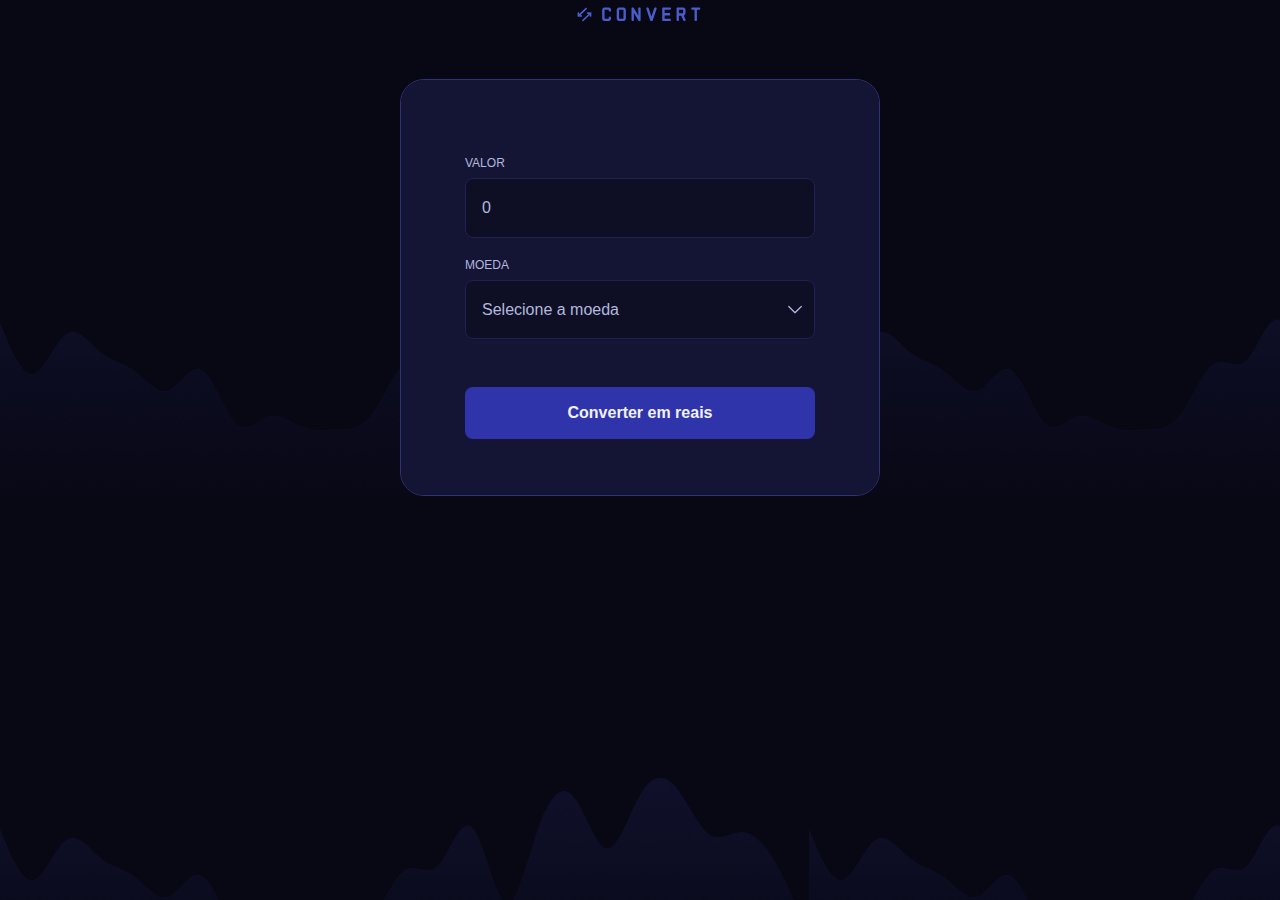
<file: javascript/Convert_Project/index.html>
<!DOCTYPE html>
<html lang="en">
  <head>
    <meta charset="UTF-8" />
    <meta name="viewport" content="width=device-width, initial-scale=1.0" />

    <link rel="preconnect" href="https://fonts.googleapis.com" />
    <link rel="preconnect" href="https://fonts.gstatic.com" crossorigin />

    <link
      href="https://fonts.googleapis.com/css2?family=IBM+Plex+Mono&family=Roboto:wght@400;500;700&display=swap"
      rel="stylesheet"
    />

    <link rel="stylesheet" href="styles.css" />

    <title>Convert</title>
  </head>
  <body>
    <img src="./img/logo.svg" alt="Convert logo" />

    <main>
      <form>
        <label for="amount">valor</label>
        <input type="text" name="amount" id="amount" placeholder="0" required />

        <label for="currency">moeda</label>
        <select name="currency" id="currency" required>
          <option value="" disabled selected hidden>Selecione a moeda</option>
          <option value="USD">Dólar Americano</option>
          <option value="EUR">Euro</option>
          <option value="GBP">Libra Esterlina</option>
        </select>

        <button type="submit">Converter em reais</button>
      </form>

      <footer>
        <span id="description">US$ 1 = R$ 4,86</span>
        <h1 id="result">486,00 Reais</h1>
      </footer>
    </main>
    <script src="scripts.js"></script>
  </body>
</html>
</file>
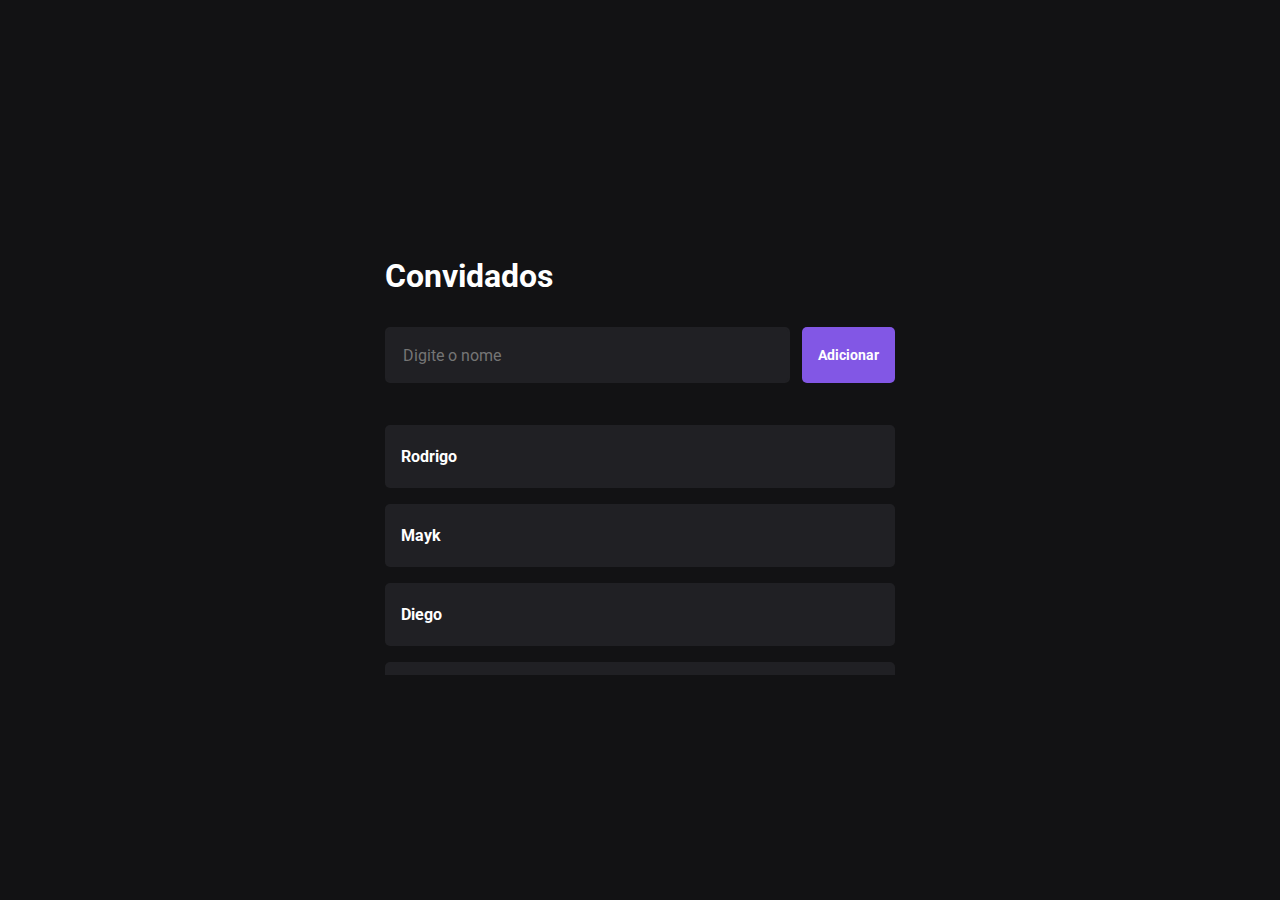
<file: javascript/DOM/index.html>
<!DOCTYPE html>
<html lang="en">
  <head>
    <meta charset="UTF-8" />
    <meta name="viewport" content="width=device-width, initial-scale=1.0" />

    <link rel="stylesheet" href="styles.css" />

    <title>Aulas de Javascript</title>
  </head>
  <body>
    <main>
      <h1>Convidados</h1>

      <form>
        <input type="text" placeholder="Digite o nome" id="name" />
        <button type="submit" id="btn" class="button">Adicionar</button>
      </form>

      <ul>
        <li id="guest-1" class="guest">
          <span>Rodrigo</span>
        </li>

        <li id="guest-2" class="guest">
          <span>Mayk</span>
        </li>

        <li id="guest-2" class="guest">
          <span>Diego</span>
        </li>

        <li id="guest-2" class="guest">
          <span>Tamires</span>
        </li>

        <li id="guest-2" class="guest">Lara</li>

        <li id="guest-2" class="guest">
          <span>Vini</span>
        </li>
        <li id="guest-2" class="guest">
          <span>Rennan</span>
        </li>
      </ul>
    </main>

    <script src="script.js"></script>
  </body>
</html>
</file>
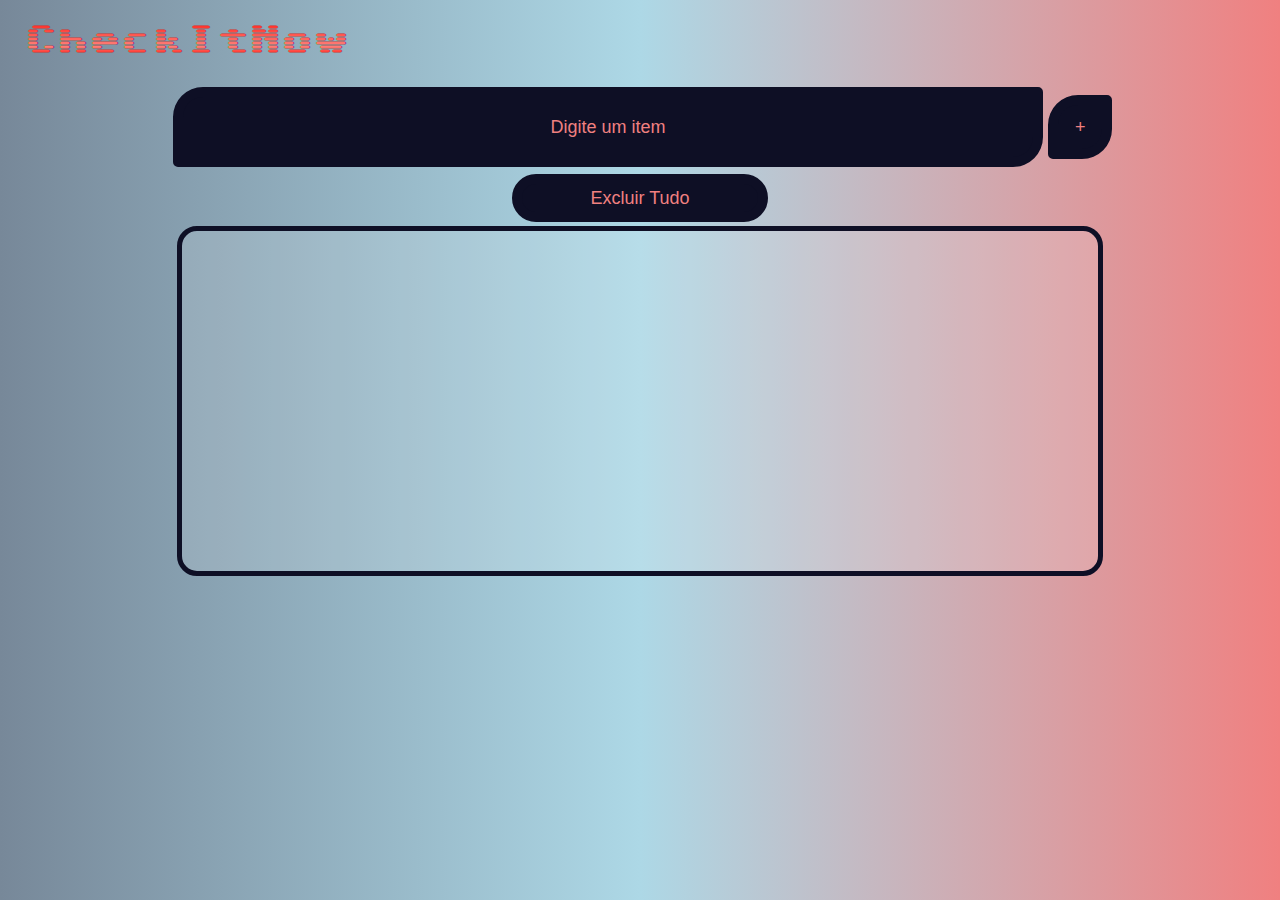
<file: javascript/Lista_De_Compras/index.html>
<html lang="en">
<head>
    <meta charset="UTF-8">
    <meta name="viewport" content="width=device-width, initial-scale=1.0">
    <link  rel="stylesheet" href="style.css">
    <link rel="stylesheet" href="https://fonts.googleapis.com/css2?family=Material+Symbols+Outlined:opsz,wght,FILL,GRAD@24,400,0,0&icon_names=add" />
    <link rel="stylesheet" href="https://fonts.googleapis.com/css2?family=Material+Symbols+Outlined:opsz,wght,FILL,GRAD@24,400,0,0&icon_names=delete" />    
    <title>Lista de Compras</title>
</head>
<body>
    <div class="cabeçalho">
        <div class="name">
            <h1>CheckItNow</h1>
        </div>
    </div>
    <div class="conteiner">
        <div class="list">
            <form class="input">
                <input type="text" class="NovosItens" placeholder="Digite um item" required>
                <input type="submit" class="submit" value="+">
            </form>
            <input type="submit" class="delete" value="Excluir Tudo">
            <ul>
                <!--
                <li class="itens">
                    <label class="switch">
                        <input type="checkbox" class="checkBox">
                        <span class="slider round"></span>
                    </label>
                    <span class="item">Suco de Laranja</span>
                    <span class="material-symbols-outlined">
                        delete
                    </span>
                </li>
                -->
            </ul>
        </div>
        
    </div>

        
    <script src="script.js"></script>
</body>
</html>
</file>
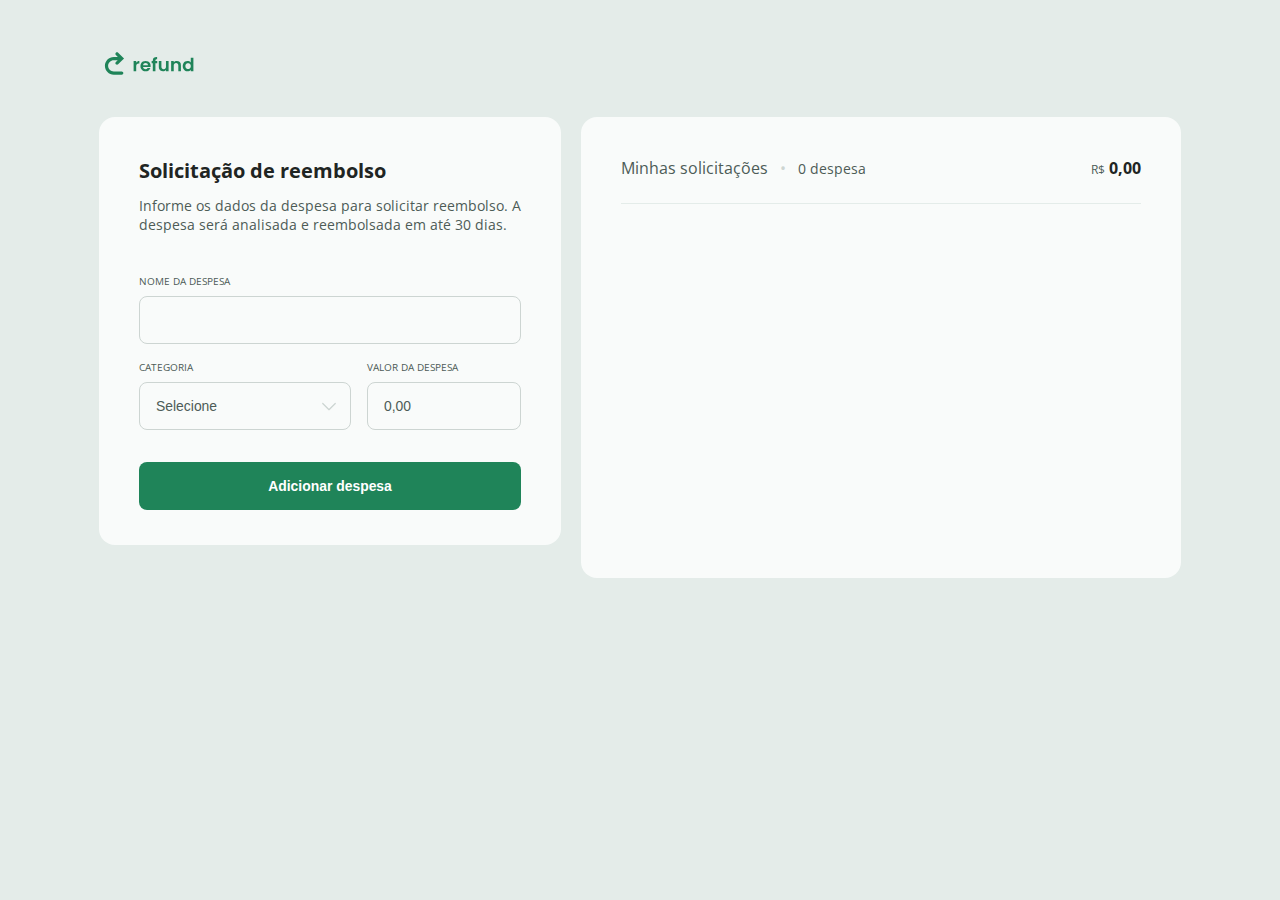
<file: javascript/refund_project/index.html>
<!DOCTYPE html>
<html lang="en">
  <head>
    <meta charset="UTF-8" />
    <meta name="viewport" content="width=device-width, initial-scale=1.0" />

    <link rel="preconnect" href="https://fonts.googleapis.com" />
    <link rel="preconnect" href="https://fonts.gstatic.com" crossorigin />

    <link
      href="https://fonts.googleapis.com/css2?family=Open+Sans:wght@400;600;700&display=swap"
      rel="stylesheet"
    />

    <link rel="stylesheet" href="styles.css" />

    <title>Refund</title>
  </head>

  <body>
    <main>
      <img src="./img/logo.svg" alt="Convert logo" class="logo" />

      <section>
        <form>
          <h1>Solicitação de reembolso</h1>
          <p>
            Informe os dados da despesa para solicitar reembolso. A despesa será
            analisada e reembolsada em até 30 dias.
          </p>

          <fieldset>
            <legend>Nome da despesa</legend>
            <input type="text" id="expense" name="expense" required />
          </fieldset>

          <div class="inputs-row">
            <fieldset>
              <legend>Categoria</legend>
              <select id="category" name="category" required>
                <option value="" disabled selected hidden>Selecione</option>
                <option value="food">Alimentação</option>
                <option value="accommodation">Hospedagem</option>
                <option value="services">Serviços</option>
                <option value="transport">Transporte</option>
                <option value="others">Outros</option>
              </select>
            </fieldset>

            <fieldset>
              <legend>Valor da despesa</legend>
              <input
                type="text"
                name="amount"
                id="amount"
                placeholder="0,00"
                required
              />
            </fieldset>
          </div>

          <button type="submit">Adicionar despesa</button>
        </form>

        <aside>
          <header>
            <p>
              Minhas solicitações <i>&bullet;</i>
              <span>0 despesa</span>
            </p>
            <h2><small>R$</small>0,00</h2>
          </header>

          <ul>
            <!--
            <li class="expense">
              <img src="./img/food.svg" alt="Ícone de tipo da despesa" />

              <div class="expense-info">
                <strong>Almoço</strong>
                <span>Alimentação</span>
              </div>

              <span class="expense-amount"><small>R$</small>1.420,57</span>

              <img src="./img/remove.svg" alt="remover" class="remove-icon" />
            </li>
            -->
          </ul>
        </aside>
      </section>
    </main>
    <script src="script.js"></script>
  </body>
</html>
</file>
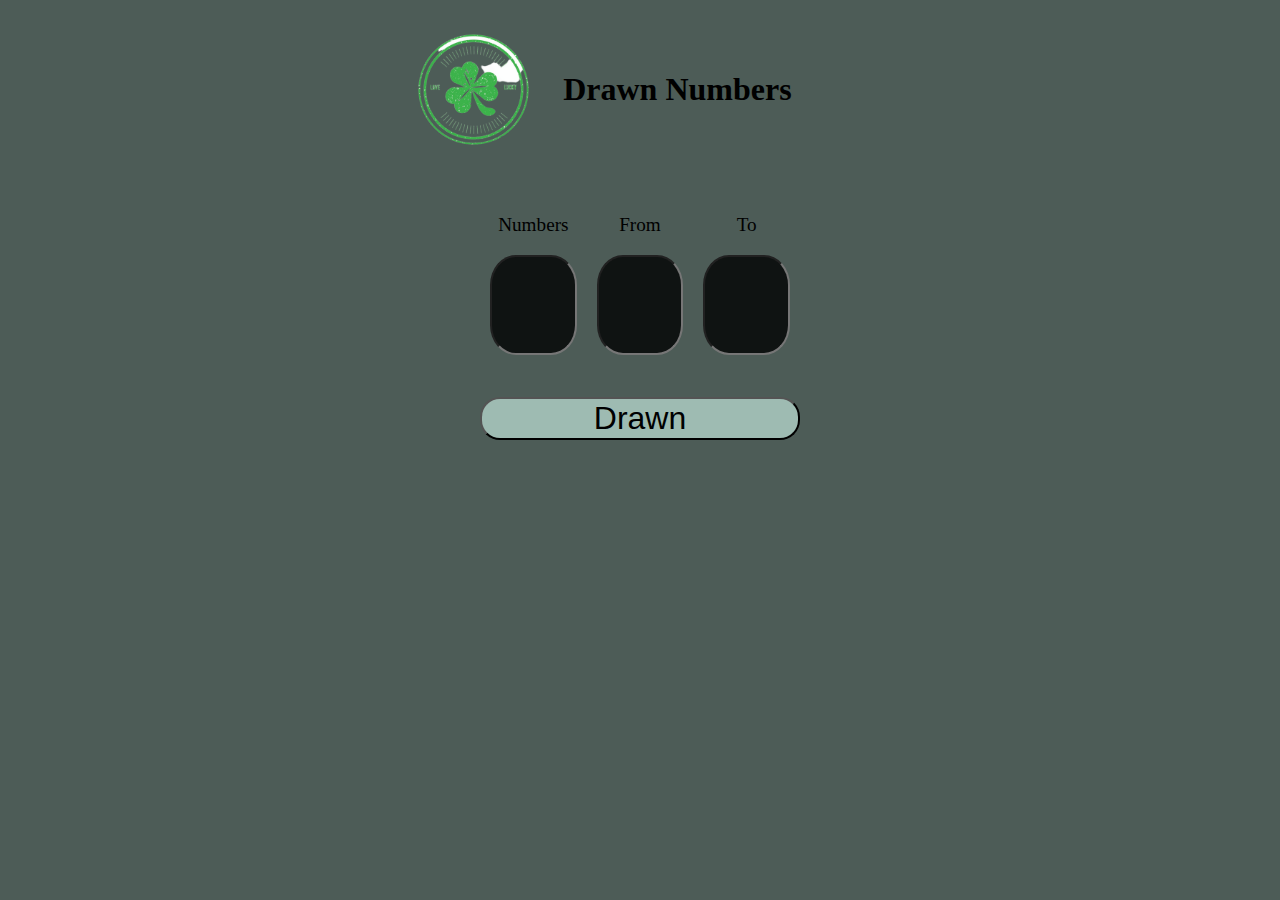
<file: javascript/sortedNumbers/index.html>
<html lang="en">
<head>
    <meta charset="UTF-8">
    <meta name="viewport" content="width=device-width, initial-scale=1.0">
    <link href="style.css" rel="stylesheet">
    <title>Sorteador de Números</title>
</head>
<body>
    <div class="conteiner">
        <div class="title">
            <img id="img" src="img/ilustracao-de-st-patrick-dia.png" alt="clover icon">
            <h1>Drawn Numbers</h1>
            
        </div>
        <div class="footer">
            <fieldset>
                <form>
                    <div class="numbers_block">
                        <div class="titleButton">
                            <p>Numbers</p>
                            <input type="number" id="numbers" class="number" required>
                        </div>
                        <div class="titleButton">
                            <p>From</p>
                            <input type="number" id="from" class="number" required>
                        </div>
                        <div class="titleButton">
                            <p>To</p>
                            <input type="number" id="to" class="number" required>
                        </div>
                    </div>
                    <input type="submit" class="submit" value="Drawn">
                </form>
            </fieldset>
            
        </div>
        <footer class="appear">
            <span></span>
        </footer>
    </div>
    <script src="scripts.js"></script>
</body>
</html>
</file>
<file: javascript/Convert_Project/styles.css>
* {
  margin: 0;
  padding: 0;
  box-sizing: border-box;
}

:root {
  font-family: "Inter", sans-serif;
  font-size: 16px;
}

::-webkit-scrollbar {
  width: 8px;
}

::-webkit-scrollbar-track {
  background-color: #1f2151;
}

::-webkit-scrollbar-thumb {
  background-color: #2f3279;
}

body {
  width: 100%;
  height: auto;

  background-image: url("./img/bg.png");
  background-size: contain;

  display: flex;
  align-items: center;
  justify-content: center;
  flex-direction: column;

  gap: 3.12rem;

  color: #f1f2f6;
}

main {
  width: 480px;
  border-radius: 1.5rem;

  border: 1px solid #2f3279;
  overflow-y: hidden;
  margin-bottom: 10px;
}

form {
  background-color: #141534;

  display: flex;
  flex-direction: column;

  padding: 3.5rem 4rem;
}

label {
  font-size: 0.75rem;
  color: #b2b8de;
  text-transform: uppercase;
  margin-bottom: 0.5rem;
  margin-top: 1.25rem;
}

input,
select {
  outline: 0;

  color: #f1f2f6;
  border: 1px solid #1f2151;
  border-radius: 0.5rem;

  background-color: #0e0f25;
  padding: 1.25rem 1rem;

  font-family: "Inter", sans-serif;
  font-size: 1rem;
}

select {
  -moz-appearance: none;
  -webkit-appearance: none;
  appearance: none;

  background: url("./img/chevron-down.svg") no-repeat;
  background-position: calc(100% - 0.75rem) center !important;
  background-color: #0e0f25;

  cursor: pointer;
  font-size: 1rem;
}

input::placeholder,
select:invalid,
option {
  color: #b2b8de;
}

input:focus,
select:focus {
  border: 1px solid #4a5dcd;
}

button {
  height: 3.25rem;

  background-color: #2f34ab;

  border: none;
  border-radius: 0.5rem;

  color: #f1f2f6;

  font-family: "Inter", sans-serif;
  font-size: 1rem;
  font-weight: 600;
  cursor: pointer;
  transition: background-color 0.2s;

  margin-top: 3rem;
  outline: 0;
}

button:hover {
  background-color: #4a5dcd;
}

button:focus {
  outline: 1.5px solid #4a5dcd;
}

footer {
  background-color: #1f2151;
  padding: 2.5rem;
  max-height: 196px;

  text-align: center;
  display: none;

  overflow-y: scroll;
}

.show-result {
  display: block;
}

footer span {
  color: #7d8dec;
  font-size: 1rem;
  font-family: "IBM Plex Mono", monospace;
  margin-bottom: 0.5rem;
  line-height: 1.25rem;
}

footer h1 {
  color: #f1f2f6;
  font-weight: 700;
  font-size: 2rem;
  line-height: 3rem;
  word-break: break-all;
}
</file>
<file: javascript/DOM/styles.css>
@import url("https://fonts.googleapis.com/css2?family=Roboto:wght@400;700&display=swap");

* {
  margin: 0;
  padding: 0;
  box-sizing: border-box;
}

::-webkit-scrollbar {
  width: 4px;
}

::-webkit-scrollbar-track {
  background-color: #121214;
}

::-webkit-scrollbar-thumb {
  background-color: #8234e9;
}

body {
  width: 100vw;
  height: 100vh;
  background-color: #121214;

  display: flex;
  justify-content: center;
  align-items: center;
  flex-direction: column;

  font-family: "Roboto", sans-serif;

  padding: 32px;
}

h1,
h2 {
  color: #fff;
  margin: 32px 0;
}

form {
  min-width: 510px;
  display: flex;
  gap: 12px;
}

input {
  flex: 1;
  height: 56px;
  border-radius: 5px;
  border: 2px solid #202024;
  background-color: #202024;
  padding: 16px;
  color: #fff;
  font-size: 16px;

  font-family: "Roboto", sans-serif;
}

input:focus {
  outline: 0;
  border-color: #8234e9;
}

input:disabled {
  opacity: 0.5;
}

button {
  cursor: pointer;
}

.button {
  height: 56px;
  background-color: #8257e5;
  border-radius: 5px;
  border: none;
  color: #fff;
  font-size: 14px;
  font-weight: bold;

  padding: 0 16px;
  transition: background-color 0.2s;

  font-family: "Roboto", sans-serif;
}

.button:hover {
  background-color: #633bbc;
}

ul {
  list-style-type: none;
  margin-top: 42px;

  overflow-y: scroll;
  max-height: 250px;
}

.guest {
  color: #fff;
  font-size: 16px;
  background-color: #202024;

  margin-bottom: 16px;
  padding: 22px 16px;
  border-radius: 5px;

  font-family: "Roboto", sans-serif;
  font-weight: bold;

  display: flex;
  justify-content: space-between;
}

.button-icon {
  background: none;
  border: none;
  color: #555;

  transition: color 0.2s;
}

.button-icon:hover {
  color: #999;
}

@media (max-width: 420px) {
  form {
    flex-direction: column;
    min-width: 0;
  }
}

.input-error,
.input-error:focus {
  border-color: #e21a43;
}
</file>
<file: javascript/Lista_De_Compras/style.css>
@import url('https://fonts.googleapis.com/css2?family=Lexend+Giga:wght@100..900&family=Sixtyfour+Convergence&display=swap');
body{
    width: 100%;
    height: auto;
    margin: 0;
    padding: 0;
    background-image: linear-gradient(to right,lightslategrey,  lightblue, lightcoral);

}
h1{
    margin: 25px;
    display: flex;
    font-family: "Sixtyfour Convergence", serif;
    font-optical-sizing: auto;
    font-weight: 400;
    font-style: normal;
    font-variation-settings:
    "BLED" 0,
    "SCAN" 0,
    "XELA" 0,
    "YELA" 0;
}
.cabeçalho{
    width: 100%;
    height: auto;
    display: flex;
    flex-direction: row;
    justify-content: flex-start;
    align-items: center;
}


.conteiner{
    width: 100%;
    height: auto;

}

.list{
    width: 100%;
    height: auto;
    display: flex;
    flex-direction: column;
    justify-content: center;
    align-items: center;


}
.input{
    width: 100%;
    display: flex;
    flex-direction: row;
    justify-content: center;
    align-items: center;
    margin: 0;
    
}

.NovosItens{
    width: 68%;
    height: 5rem;
    border-radius: 30px 5px;
    border-width: 10px;
    border-style: solid;
    border-color: #0e0f25;
    margin: 5px; 
    text-align: center;
    font-size: large;
    color: lightcoral;
    background-color: #0e0f25;
}
.NovosItens::placeholder{
    color: lightcoral;
}

.submit{
    width: 5%;
    height: 4rem;
    border-radius: 30px 5px;
    border-width: 10px;
    border-style: solid;
    border-color: #0e0f25;
    text-align: center;
    font-size: large;
    color: lightcoral;
    background-color: #0e0f25;
}

ul{
    width: 70%;
    height: 20rem;
    list-style: none;
    display: flex;
    flex-direction: column;
    align-items: center;
    justify-content: flex-start;
    padding: 10px;
    margin: 2px;
    border-style: solid;
    border-width: 5px;
    border-radius: 20px 20px;
    border-color: #0e0f25;
    background-color: rgba(255, 255, 255, 0.13);
    overflow-y: scroll;

}

.item{
    font-size: larger;
    font-weight: bolder;
    font-family: "Lexend Giga", serif;
    font-optical-sizing: auto;
    font-weight: 900;
    font-style: normal;
}

.itens{
    width: 100%;
    display: flex;
    padding-top: 5px;
    flex-direction: row;
    justify-content: space-between;
    align-items: center;
    
}

.switch {
    position: relative;
    display: inline-block;
    width: 60px;
    height: 34px;
}
  
.switch input {
    opacity: 0;
    width: 0;
    height: 0;
}

.slider {
    position: absolute;
    cursor: pointer;
    top: 0;
    left: 0;
    right: 0;
    bottom: 0;
    background-color: lightslategray;
    transition: .4s;
}
  
.slider::before {
    position: absolute;
    content: "";
    height: 26px;
    width: 26px;
    left: 4px;
    bottom: 4px;
    background-color: black;
    transition: .4s;
}
  
.checkBox:checked + .slider { 
background-color:   lightcoral;
}
  
.checkBox:focus + .slider {
    box-shadow: 0 0 1px lightcoral;
  }
  
.checkBox:checked + .slider::before {
    transform: translateX(26px);
  }
.slider.round {
    border-radius: 34px;
  }
  
.slider.round::before {
    border-radius: 50%;
  }



ul::-webkit-scrollbar{
    width: 4px;
}

ul::-webkit-scrollbar-track {
    background-color: #12121400;
  }
  
ul::-webkit-scrollbar-thumb {
    background-color: lightcoral;
}

.delete{
    width: 20%;
    height: 3rem;
    border-radius: 30px 30px;
    border-width: 10px;
    border-style: solid;
    border-color: #0e0f25;
    text-align: center;
    font-size: large;
    color: lightcoral;
    background-color: #0e0f25;
    margin: 2px;
}

.material-symbols-outlined:hover{
    cursor: pointer;
}
</file>
<file: javascript/refund_project/styles.css>
* {
  margin: 0;
  padding: 0;
  box-sizing: border-box;
}

:root {
  font-family: "Open Sans", sans-serif;
  font-size: 16px;
}

::-webkit-scrollbar {
  width: 0.5rem;
}

::-webkit-scrollbar-track {
  background-color: transparent;
}

::-webkit-scrollbar-thumb {
  background: #e4ece9;
}

body {
  width: 100%;
  height: 100vh;

  background-color: #e4ece9;

  display: flex;
  flex-direction: column;
  align-items: center;

  color: #1f2523;
}

.logo {
  margin: 3rem 0 2rem;
}

main section {
  display: flex;
  flex: 1;
  gap: 1.25rem;
  padding-bottom: 2rem;
}

form {
  background-color: #f9fbfa;
  border-radius: 1rem;
  padding: 2.5rem;
  max-width: 462px;

  display: flex;
  flex-direction: column;
}

form h1 {
  font-size: 1.25rem;
}

form p {
  font-size: 0.87rem;
  color: #4d5c57;
  margin: 0.75rem 0 2.5rem;
}

fieldset {
  border: none;
  display: flex;
}

fieldset legend {
  text-transform: uppercase;
  font-size: 0.62rem;
  color: #4d5c57;
  margin-bottom: 0.5rem;
}

fieldset:focus-within legend {
  color: #1f8459;
  font-weight: 700;
}

input,
select {
  flex: 1;
  height: 3rem;
  border-radius: 0.5rem;
  border: 1px solid #cdd5d2;
  padding: 0 1rem;
  font-size: 0.87rem;
  color: #1f2523;
  background-color: transparent;
  outline: none;
}

select {
  appearance: none;
  background-image: url(img/chevron-down.svg);
  background-repeat: no-repeat;
  background-position: right 0.7rem top 50%;
  background-size: 1.25rem auto;
}

input::placeholder,
select:invalid {
  color: #4d5c57;
}

input:focus,
select:focus {
  border: 1.5px solid #1f8459;
}

.inputs-row {
  display: flex;
  flex: 1;

  gap: 1rem;
  margin-top: 1rem;
}

.inputs-row fieldset:first-child {
  flex: 1;
}

.inputs-row fieldset:last-child input {
  max-width: 154px;
}

form button {
  height: 3rem;
  border-radius: 0.5rem;
  border: none;
  font-size: 0.87rem;
  color: #ffffff;
  background-color: #1f8459;
  font-weight: 700;
  padding: 1rem 1.25rem;
  cursor: pointer;

  transition: background-color 0.2s;
}

button:hover {
  background-color: #2cb178;
}

form button:last-child {
  margin-top: 2rem;
}

aside {
  background-color: #f9fbfa;
  border-radius: 1rem;
  padding: 2.5rem;
  max-width: 462px;

  min-width: 600px;
}

aside header {
  display: flex;
  justify-content: space-between;

  border-bottom-width: 1px;
  border-bottom-style: solid;
  border-bottom-color: #e4ece9;
  padding-bottom: 1.5rem;
  margin-bottom: 1.5rem;
}
aside header p {
  color: #4d5c57;
  font-weight: 400;
  font-size: 1rem;
}

aside header p span {
  color: #4d5c57;
  font-weight: 400;
  font-size: 0.87rem;
}

aside header p i {
  color: #cdd5d2;
  margin: 0 0.5rem;
  font-style: normal;
}

aside header h2 {
  font-size: 1rem;
  color: #1f2523;
}

aside header small {
  color: #4d5c57;
  font-weight: 400;
  font-size: 0.75rem;
  margin-right: 0.25rem;
}

aside ul {
  list-style: none;
  display: flex;
  flex-direction: column;
  gap: 1rem;

  max-height: 310px;
  min-height: 310px;

  overflow-y: scroll;
}

.expense {
  display: flex;
  align-items: center;
  height: 38px;
}

.expense img:first-child {
  width: 2rem;
  height: 2rem;

  margin-right: 0.75rem;
}

.expense > div {
  display: flex;
  flex-direction: column;
  flex: 1;
}

.expense-info strong {
  font-size: 0.87rem;
  color: #1f2523;
}

.expense-info span {
  font-size: 0.75rem;
  color: #4d5c57;
}

.expense-amount {
  font-size: 0.87rem;
  color: #1f2523;
  font-weight: 600;
}

.expense-amount small {
  font-size: 0.75rem;
  color: #4d5c57;
  font-weight: 400;
  margin-right: 0.25rem;
}

.remove-icon {
  height: 1rem;
  margin-left: 0.5rem;

  cursor: pointer;
  transition: opacity 0.2s;
}

.remove-icon:hover {
  opacity: 0.7;
}

@media (min-width: 1100px) {
  form {
    max-height: 428px;
  }
}

@media (max-width: 1100px) {
  :root {
    font-size: 14px;
  }

  main,
  aside {
    min-width: 100%;
  }

  main section {
    flex-direction: column;
    width: 100%;

    padding: 1.5rem;
  }

  main section form {
    min-width: 100%;
  }

  main section aside ul {
    width: 100%;
    height: auto;
    overflow: auto;
  }
}

@media (max-width: 620px) {
  .inputs-row {
    flex-direction: column;
  }

  .inputs-row fieldset:last-child input {
    max-width: auto;
    min-width: 100%;
  }

  aside header {
    flex-direction: column;
    align-items: center;
  }
}
</file>
<file: javascript/sortedNumbers/style.css>
body{
    width: 100%;
    height: auto;
    margin: 0;
    padding: 0;
    background-color: #4d5c57;

}

.conteiner{
    width: 100%;
    height: 100%;
    display: flex;
    flex-direction: column;
    align-items: center;
    background-color: #4d5c57;
    margin: 0;
    
}

.title{
    width: 40%;
    height: auto;
    display: flex;
    flex-direction: row;
    align-items: center;

}


#img{
    width: 35%;
    height: auto;
}

form{
    height: 100%;
    display: flex;
    flex-direction: column;
    justify-content: center;
    align-items: center;   
}

fieldset{
    display: flex;
    flex-direction: column;
    justify-content: center;
    align-items: center;
    width: 50%;
    height: 100%;
    border: none;
}

.titleButton{
    display: flex;
    flex-direction: column;
    align-items: center;
    justify-content: center;
    padding: 10px;
}

.number{
    width: 100%;
    height: 100px;
    font-size: xx-large;
    text-align: center;
    background-color: #0f1312;
    cursor: pointer;
    color:  #9ebbb2;
    border-radius: 30%;
}

.number::-webkit-outer-spin-button,
.number::-webkit-inner-spin-button {
  -webkit-appearance:none;
  margin: 0px;
}

.submit{
    margin-top: 10%;
    width: 100%;
    height: 20%;
    font-size: xx-large;
    background-color: #9ebbb2;
    cursor: pointer ;
    border-radius: 20px 20px 20px 20px;
}

p{
    font-size: larger;
}

.footer_appear{
    width: 50%;
    height: 100%;
    display: flex;
    flex-direction: column;
    align-items: center;
    background-color:#0f1312;
    color: #9ebbb2;
    margin: 10px;
    border-radius: 20px 20px 20px 20px;
    border-style: outset;
    border-color: #9ebbb2;
}

.appear{
    display: none;
}


.footer{
    width: 50%;
    display: flex;
    flex-direction: column;
    align-items: center;
    height: auto;
}

span{
    padding: 10px;    
    font-size: xx-large;
}

.numbers_block{
    display:flex;
    flex-direction: row;
    justify-content: center;
}
</file>
